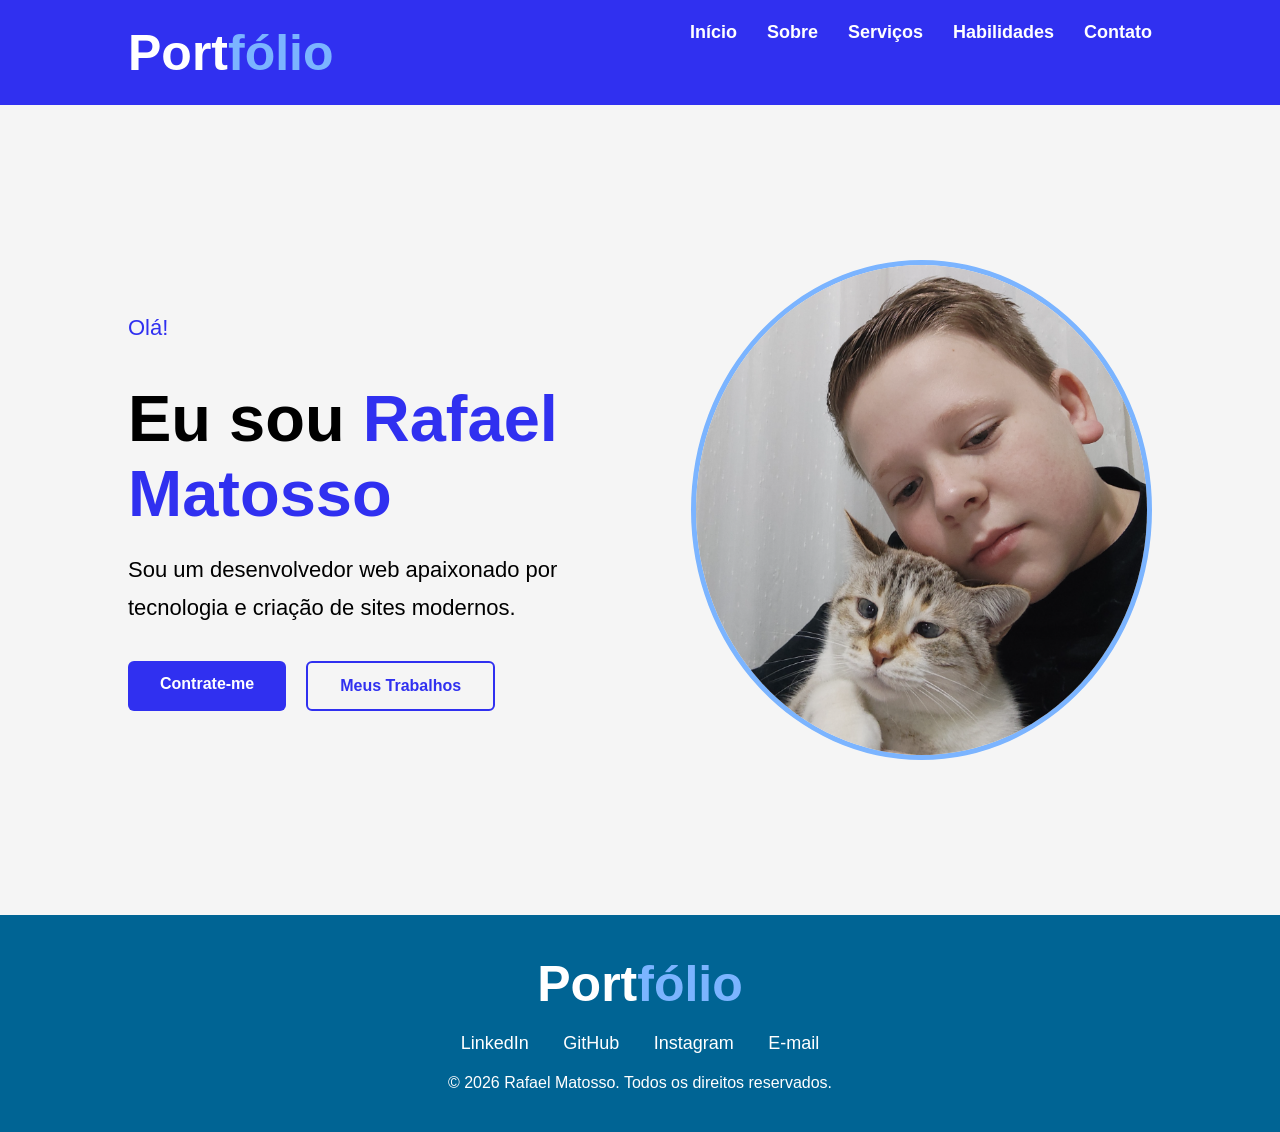
<file: Estrutura_Básica_HTML/TRABALHO/index.html>
<!DOCTYPE html>
<html lang="pt-br">
<head>

    <meta charset="UTF-8">
    <meta name="viewport" content="width=device-width, initial-scale=1.0">

    <title>Rafael Matosso | Portfólio</title>

    <link rel="stylesheet" href="css/style.css">

</head>
<body>

    <!-- CABEÇALHO -->

    <header>

        <div class="logotipo">
            Port<span>fólio</span>
        </div>

        <nav>

            <ul>

                <li><a href="index.html">Início</a></li>

                <li><a href="sobre.html">Sobre</a></li>

                <li><a href="servicos.html">Serviços</a></li>

                <li><a href="habilidades.html">Habilidades</a></li>

                <li><a href="contato.html">Contato</a></li>

            </ul>

        </nav>

    </header>

    <!-- SEÇÃO PRINCIPAL -->

    <main class="secao-principal">

        <div class="texto_apresentacao">

            <p class="saudacao">Olá!</p>

            <h1>
                Eu sou <span>Rafael Matosso</span>
            </h1>

            <p>
                Sou um desenvolvedor web apaixonado por tecnologia e criação de sites modernos.
            </p>

            <div class="grupo-botoes">

                <a href="#" class="botao botao-contratar">
                    Contrate-me
                </a>

                <a href="#" class="botao botao-trabalhos">
                    Meus Trabalhos
                </a>

            </div>

        </div>

        <div class="area-imagem">

            <div class="moldura-circular">

                <img src="rafael matosso.webp" alt="Rafael Matosso">

            </div>

        </div>

    </main>

    <!-- RODAPÉ -->

    <footer>

        <div class="conteudo-rodape">

            <div class="logotipo">
                Port<span>fólio</span>
            </div>

            <div class="navegacao-rodape">

                <a href="#">LinkedIn</a>

                <a href="#">GitHub</a>

                <a href="#">Instagram</a>

                <a href="#">E-mail</a>

            </div>

            <p class="direitos-autorais">
                © 2026 Rafael Matosso. Todos os direitos reservados.
            </p>

        </div>

    </footer>

</body>
</html>
</file>
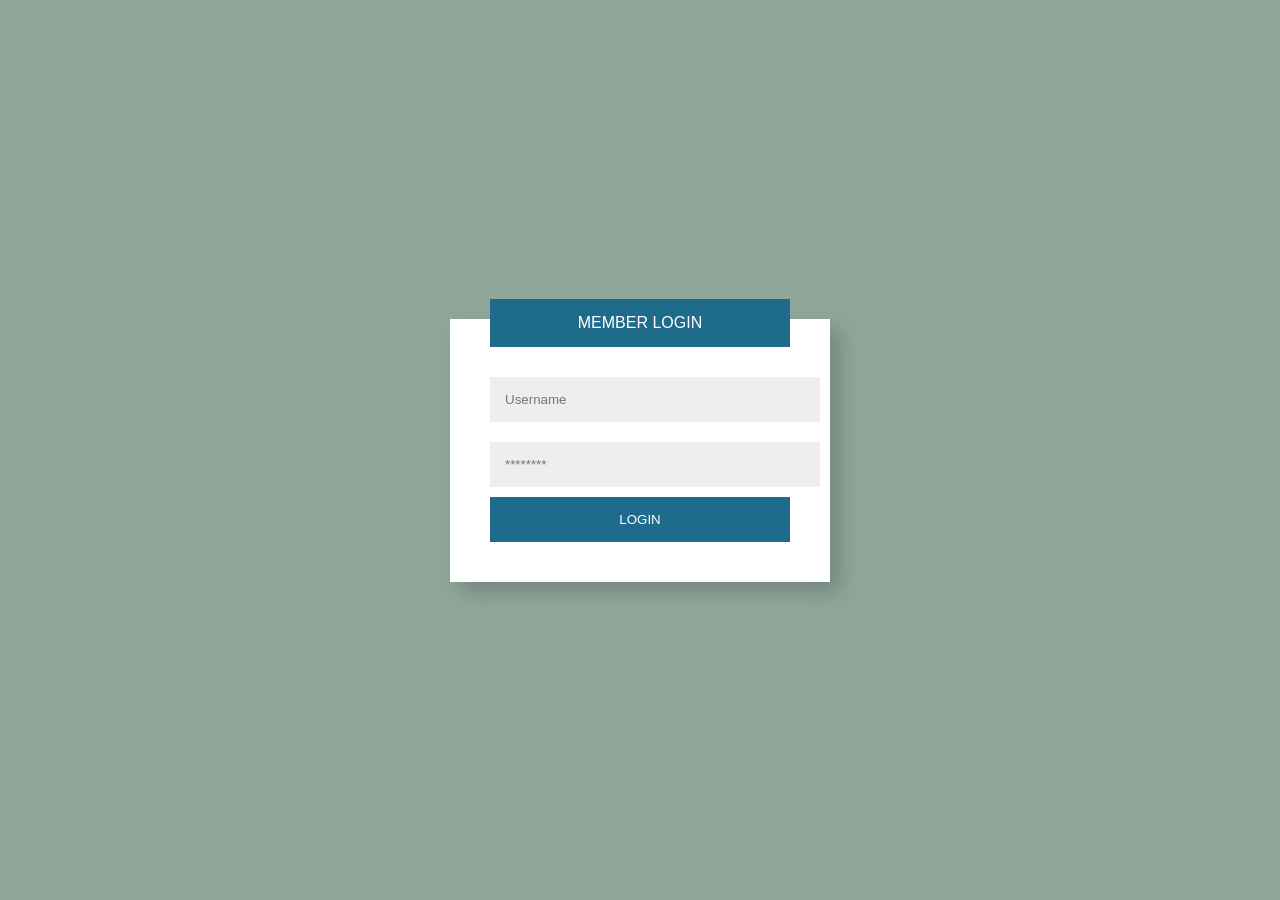
<file: Estrutura_Básica_HTML/Login e senha/login.html>
<!DOCTYPE html>
<html lang="pt-BR">
<head>
    <meta charset="UTF-8">
    <title>Login</title>
    <link rel="stylesheet" href="style.css">
</head>
<body>

    <div class="card">
        <div class="titulo">MEMBER LOGIN</div>

        <input type="text" placeholder="Username">
        <input type="password" placeholder="********">

        <button>LOGIN</button>
    </div>

</body>
</html>
</file>
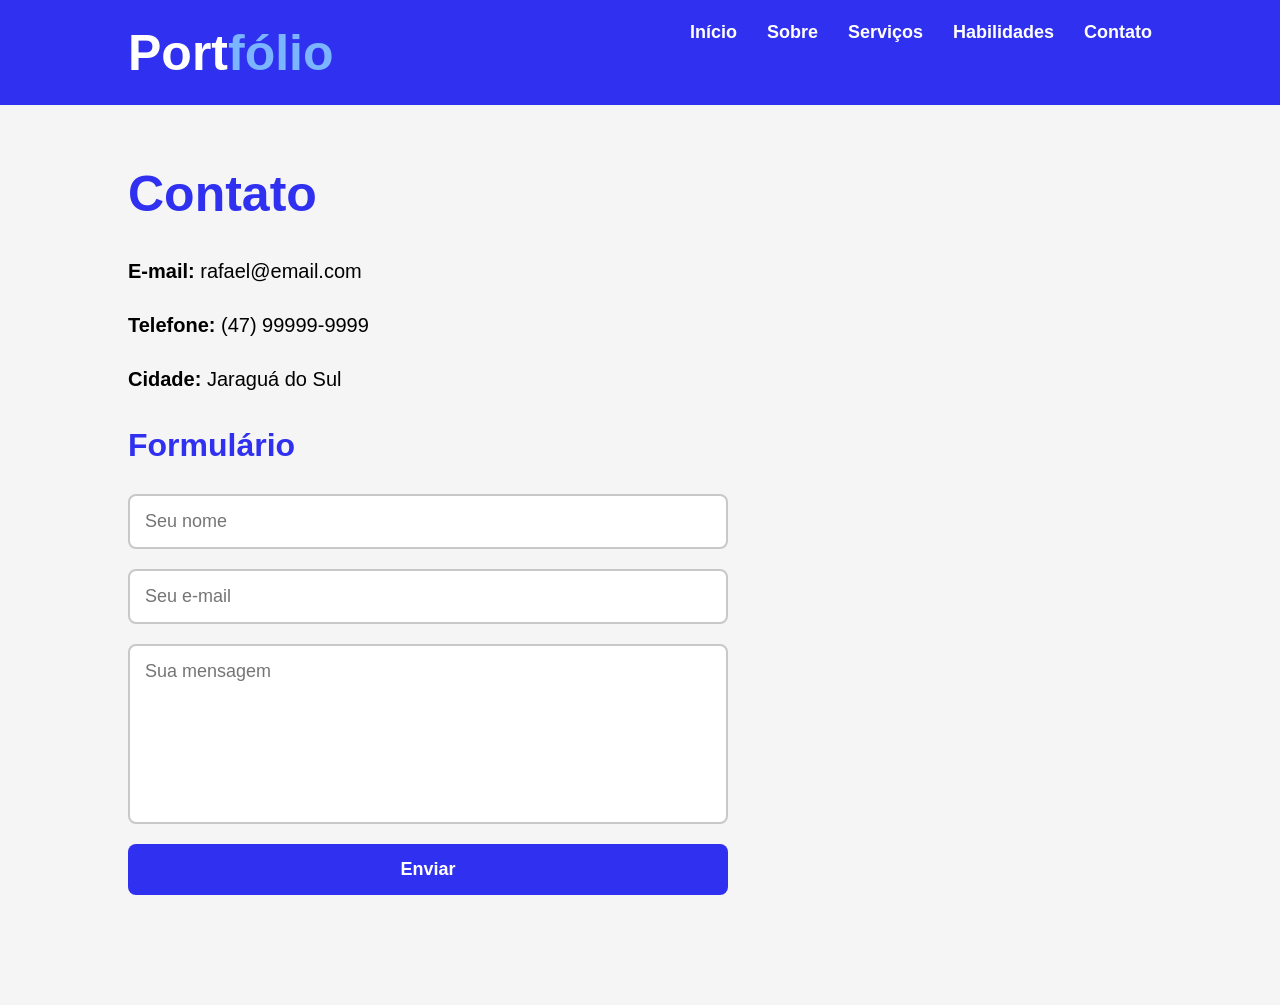
<file: Estrutura_Básica_HTML/TRABALHO/contato.html>
<!DOCTYPE html>
<html lang="pt-br">
<head>
    <meta charset="UTF-8">
    <meta name="viewport" content="width=device-width, initial-scale=1.0">
    <title>Contato</title>
    <link href="https://fonts.googleapis.com/css2?family=Montserrat:ital,wght@0,100..900;1,100..900&display=swap" rel="stylesheet">
    <link rel="stylesheet" href="https://cdnjs.cloudflare.com/ajax/libs/font-awesome/6.5.1/css/all.min.css">
    <link rel="stylesheet" href="css/style.css">
</head>
<body>

<header>

    <div class="logotipo">
        Port<span>fólio</span>
    </div>

    <nav>
        <ul>
            <li><a href="index.html">Início</a></li>
            <li><a href="sobre.html">Sobre</a></li>
            <li><a href="servicos.html">Serviços</a></li>
            <li><a href="habilidades.html">Habilidades</a></li>
            <li><a href="contato.html">Contato</a></li>
        </ul>
    </nav>

</header>

<section class="pagina">

    <h1>Contato</h1>

    <p><strong>E-mail:</strong> rafael@email.com</p>
    <p><strong>Telefone:</strong> (47) 99999-9999</p>
    <p><strong>Cidade:</strong> Jaraguá do Sul</p>

    <h2>Formulário</h2>

    <form>

        <input type="text" placeholder="Seu nome">

        <input type="email" placeholder="Seu e-mail">

        <textarea placeholder="Sua mensagem"></textarea>

        <button type="submit">Enviar</button>

    </form>

</section>

</body>
</html>
</file>
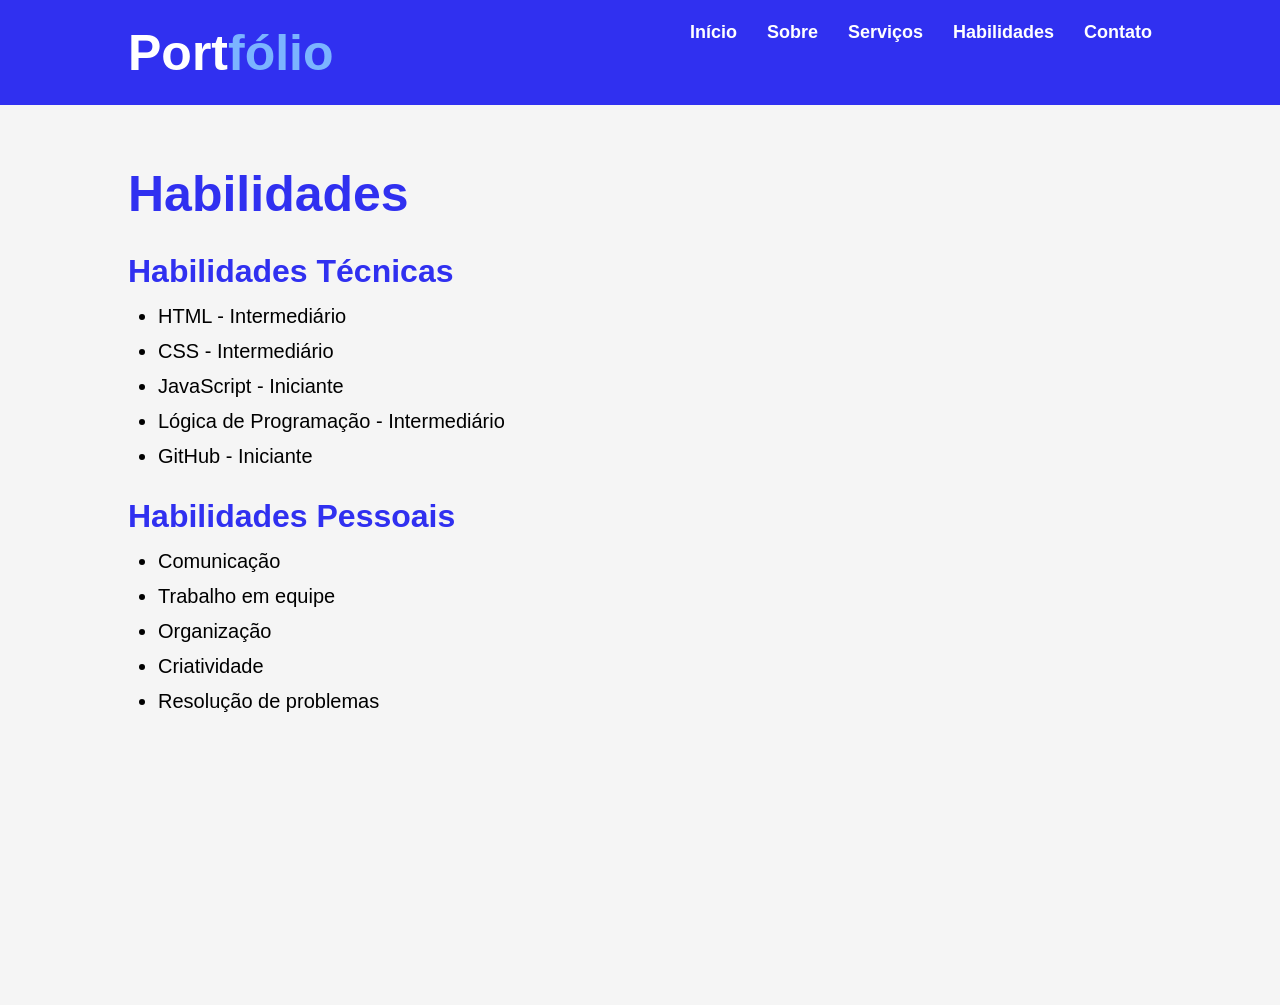
<file: Estrutura_Básica_HTML/TRABALHO/habilidades.html>
<!DOCTYPE html>
<html lang="pt-br">
<head>
    <meta charset="UTF-8">
    <meta name="viewport" content="width=device-width, initial-scale=1.0">
    <title>Habilidades</title>
    <link href="https://fonts.googleapis.com/css2?family=Montserrat:ital,wght@0,100..900;1,100..900&display=swap" rel="stylesheet">
    <link rel="stylesheet" href="https://cdnjs.cloudflare.com/ajax/libs/font-awesome/6.5.1/css/all.min.css">
    <link rel="stylesheet" href="css/style.css">
</head>
<body>

<header>

    <div class="logotipo">
        Port<span>fólio</span>
    </div>

    <nav>
        <ul>
            <li><a href="index.html">Início</a></li>
            <li><a href="sobre.html">Sobre</a></li>
            <li><a href="servicos.html">Serviços</a></li>
            <li><a href="habilidades.html">Habilidades</a></li>
            <li><a href="contato.html">Contato</a></li>
        </ul>
    </nav>

</header>

<section class="pagina">

    <h1>Habilidades</h1>

    <h2>Habilidades Técnicas</h2>

    <ul>
        <li>HTML - Intermediário</li>
        <li>CSS - Intermediário</li>
        <li>JavaScript - Iniciante</li>
        <li>Lógica de Programação - Intermediário</li>
        <li>GitHub - Iniciante</li>
    </ul>

    <h2>Habilidades Pessoais</h2>

    <ul>
        <li>Comunicação</li>
        <li>Trabalho em equipe</li>
        <li>Organização</li>
        <li>Criatividade</li>
        <li>Resolução de problemas</li>
    </ul>

</section>

</body>
</html>
</file>
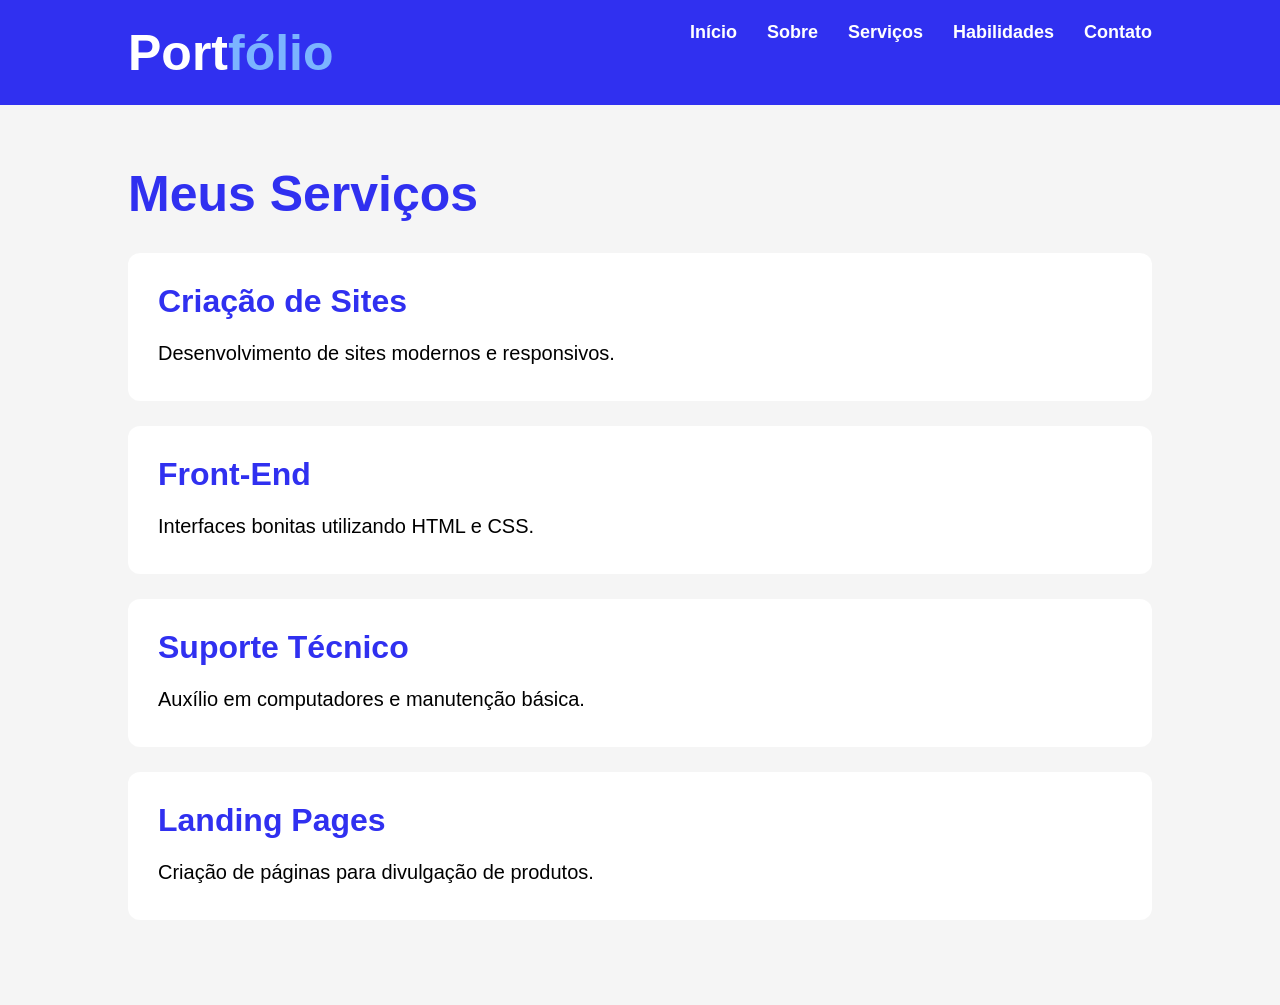
<file: Estrutura_Básica_HTML/TRABALHO/servicos.html>
<!DOCTYPE html>
<html lang="pt-br">
<head>
    <meta charset="UTF-8">
    <meta name="viewport" content="width=device-width, initial-scale=1.0">
    <title>Serviços</title>
    <link href="https://fonts.googleapis.com/css2?family=Montserrat:ital,wght@0,100..900;1,100..900&display=swap" rel="stylesheet">
    <link rel="stylesheet" href="https://cdnjs.cloudflare.com/ajax/libs/font-awesome/6.5.1/css/all.min.css">
    <link rel="stylesheet" href="css/style.css">
</head>
<body>

<header>

    <div class="logotipo">
        Port<span>fólio</span>
    </div>

    <nav>
        <ul>
            <li><a href="index.html">Início</a></li>
            <li><a href="sobre.html">Sobre</a></li>
            <li><a href="servicos.html">Serviços</a></li>
            <li><a href="habilidades.html">Habilidades</a></li>
            <li><a href="contato.html">Contato</a></li>
        </ul>
    </nav>

</header>

<section class="pagina">

    <h1>Meus Serviços</h1>

    <div class="card">
        <h2>Criação de Sites</h2>
        <p>Desenvolvimento de sites modernos e responsivos.</p>
    </div>

    <div class="card">
        <h2>Front-End</h2>
        <p>Interfaces bonitas utilizando HTML e CSS.</p>
    </div>

    <div class="card">
        <h2>Suporte Técnico</h2>
        <p>Auxílio em computadores e manutenção básica.</p>
    </div>

    <div class="card">
        <h2>Landing Pages</h2>
        <p>Criação de páginas para divulgação de produtos.</p>
    </div>

</section>

</body>
</html>
</file>
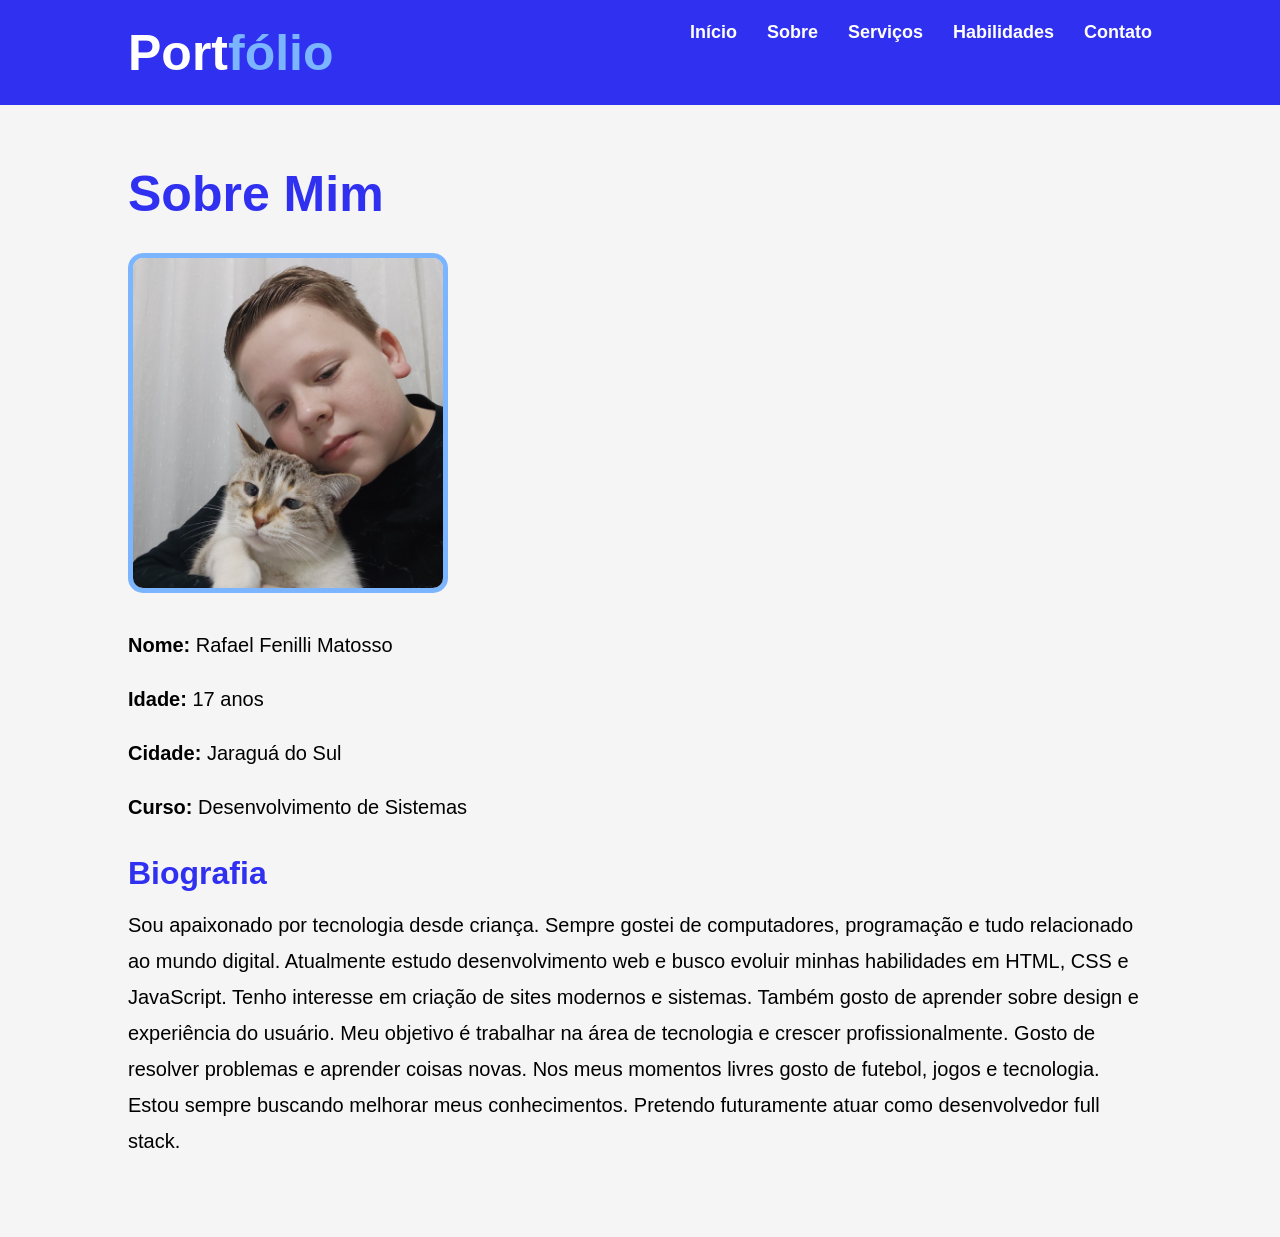
<file: Estrutura_Básica_HTML/TRABALHO/sobre.html>
<!DOCTYPE html>
<html lang="pt-br">
<head>
    <meta charset="UTF-8">
    <meta name="viewport" content="width=device-width, initial-scale=1.0">
    <title>Sobre Mim</title>
    <link href="https://fonts.googleapis.com/css2?family=Montserrat:ital,wght@0,100..900;1,100..900&display=swap" rel="stylesheet">
    <link rel="stylesheet" href="https://cdnjs.cloudflare.com/ajax/libs/font-awesome/6.5.1/css/all.min.css">
    <link rel="stylesheet" href="css/style.css">
</head>
<body>

<header>

    <div class="logotipo">
        Port<span>fólio</span>
    </div>

    <nav>
        <ul>
            <li><a href="index.html">Início</a></li>
            <li><a href="sobre.html">Sobre</a></li>
            <li><a href="servicos.html">Serviços</a></li>
            <li><a href="habilidades.html">Habilidades</a></li>
            <li><a href="contato.html">Contato</a></li>
        </ul>
    </nav>

</header>

<section class="pagina">

    <h1>Sobre Mim</h1>

    <img src="rafael matosso.webp" class="imagem-pagina">

    <p><strong>Nome:</strong> Rafael Fenilli Matosso</p>
    <p><strong>Idade:</strong> 17 anos</p>
    <p><strong>Cidade:</strong> Jaraguá do Sul</p>
    <p><strong>Curso:</strong> Desenvolvimento de Sistemas</p>

    <h2>Biografia</h2>

    <p>
        Sou apaixonado por tecnologia desde criança.
        Sempre gostei de computadores, programação e tudo relacionado ao mundo digital.
        Atualmente estudo desenvolvimento web e busco evoluir minhas habilidades em HTML, CSS e JavaScript.
        Tenho interesse em criação de sites modernos e sistemas.
        Também gosto de aprender sobre design e experiência do usuário.
        Meu objetivo é trabalhar na área de tecnologia e crescer profissionalmente.
        Gosto de resolver problemas e aprender coisas novas.
        Nos meus momentos livres gosto de futebol, jogos e tecnologia.
        Estou sempre buscando melhorar meus conhecimentos.
        Pretendo futuramente atuar como desenvolvedor full stack.
    </p>

</section>

</body>
</html>
</file>
<file: Estrutura_Básica_HTML/TRABALHO/css/style.css>
*{
    margin: 0;
    padding: 0;
    box-sizing: border-box;

    font-family: Arial, Helvetica, sans-serif;
}

body{
    background-color: #f5f5f5;
    color: black;
}

/* CABEÇALHO */

header{

    background-color: rgb(48, 48, 240);

    display: flex;

    justify-content: space-between;

    align-items: center;

    padding: 20px 10%;
}

.logotipo{

    font-size: 50px;

    font-weight: bold;

    color: white;
}

.logotipo span{
    color: rgb(123, 180, 255);
}

nav ul{

    display: flex;

    list-style: none;

    gap: 30px;
}

nav ul li a{

    text-decoration: none;

    color: white;

    font-size: 18px;

    font-weight: bold;
}

nav ul li a:hover{
    color: rgb(123, 180, 255);
}

/* HOME */

.secao-principal{

    width: 100%;

    min-height: 90vh;

    display: flex;

    justify-content: space-between;

    align-items: center;

    padding: 60px 10%;

    gap: 50px;
}

.texto_apresentacao{
    width: 55%;
}

.saudacao{

    font-size: 25px;

    margin-bottom: 10px;

    color: rgb(48, 48, 240);
}

.texto_apresentacao h1{

    font-size: 65px;

    margin-bottom: 20px;
}

.texto_apresentacao h1 span{
    color: rgb(48, 48, 240);
}

.texto_apresentacao p{

    font-size: 22px;

    line-height: 1.7;

    margin-bottom: 35px;
}

/* BOTÕES */

.grupo-botoes{

    display: flex;

    gap: 20px;
}

.botao{

    text-decoration: none;

    padding: 14px 32px;

    border-radius: 6px;

    font-weight: bold;
}

.botao-contratar{

    background-color: rgb(48, 48, 240);

    color: white;
}

.botao-contratar:hover{
    background-color: rgb(30, 30, 190);
}

.botao-trabalhos{

    border: 2px solid rgb(48, 48, 240);

    color: rgb(48, 48, 240);
}

.botao-trabalhos:hover{

    background-color: rgb(48, 48, 240);

    color: white;
}

/* IMAGEM */

.area-imagem{

    width: 45%;

    display: flex;

    justify-content: center;
}

.moldura-circular{

    width: 500px;

    height: 500px;

    border-radius: 50%;

    overflow: hidden;

    border: 5px solid rgb(123, 180, 255);
}

.moldura-circular img{

    width: 100%;

    height: 100%;

    object-fit: cover;
}

/* PÁGINAS */

.pagina{

    padding: 60px 10%;

    min-height: 100vh;
}

.pagina h1{

    font-size: 50px;

    color: rgb(48, 48, 240);

    margin-bottom: 30px;
}

.pagina h2{

    font-size: 32px;

    color: rgb(48, 48, 240);

    margin-top: 30px;

    margin-bottom: 15px;
}

.pagina p{

    font-size: 20px;

    line-height: 1.8;

    margin-bottom: 18px;
}

/* IMAGEM SOBRE */

.imagem-pagina{

    width: 320px;

    border-radius: 15px;

    margin-bottom: 30px;

    border: 5px solid rgb(123, 180, 255);
}

/* CARDS */

.card{

    background-color: white;

    padding: 30px;

    margin-bottom: 25px;

    border-radius: 12px;
}

.card h2{
    margin-top: 0;
}

.card p{
    margin-bottom: 0;
}

/* LISTAS */

ul{

    margin-left: 30px;

    margin-bottom: 30px;
}

ul li{

    font-size: 20px;

    margin-bottom: 12px;
}

/* FORMULÁRIO */

form{

    width: 100%;

    max-width: 600px;

    display: flex;

    flex-direction: column;

    gap: 20px;

    margin-top: 30px;
}

input,
textarea{

    padding: 15px;

    font-size: 18px;

    border: 2px solid rgb(200, 200, 200);

    border-radius: 8px;
}

textarea{

    height: 180px;

    resize: none;
}

button{

    background-color: rgb(48, 48, 240);

    color: white;

    border: none;

    padding: 15px;

    font-size: 18px;

    font-weight: bold;

    border-radius: 8px;
}

button:hover{
    background-color: rgb(30, 30, 190);
}

/* RODAPÉ */

footer{

    background-color: #006494;

    padding: 40px;

    text-align: center;
}

.conteudo-rodape{

    display: flex;

    flex-direction: column;

    gap: 20px;
}

.navegacao-rodape a{

    text-decoration: none;

    color: white;

    margin: 0 15px;

    font-size: 18px;
}

.navegacao-rodape a:hover{
    color: rgb(123, 180, 255);
}

.direitos-autorais{
    color: white;
}
</file>
<file: Estrutura_Básica_HTML/Login e senha/style.css>
body{
    margin:0;
    height: 100vh;
    background-color: #8fa79b;

    display: flex;
    justify-content: center;   
    align-items: center;    

    font-family: Arial, sans-serif;
}

.card{
    background-color: white;
    padding: 40px;
    width: 300px;
    text-align: center;

    box-shadow: 10px 10px 20px rgba(0,0,0,0.2);
}

.titulo{
    background-color: #1e6b8b;
    color: white;
    padding: 15px;
    margin-top: -60px;
    margin-bottom: 20px;
}

input{
    width: 100%;
    padding: 15px;
    margin: 10px 0;
    border: none;
    background-color: #eee;
}

button{
    width: 100%;
    padding: 15px;
    background-color: #1e6b8b;
    color: white;
    border: none;
    cursor: pointer;
}

button:hover{
    background-color: #15546d;
}
</file>
